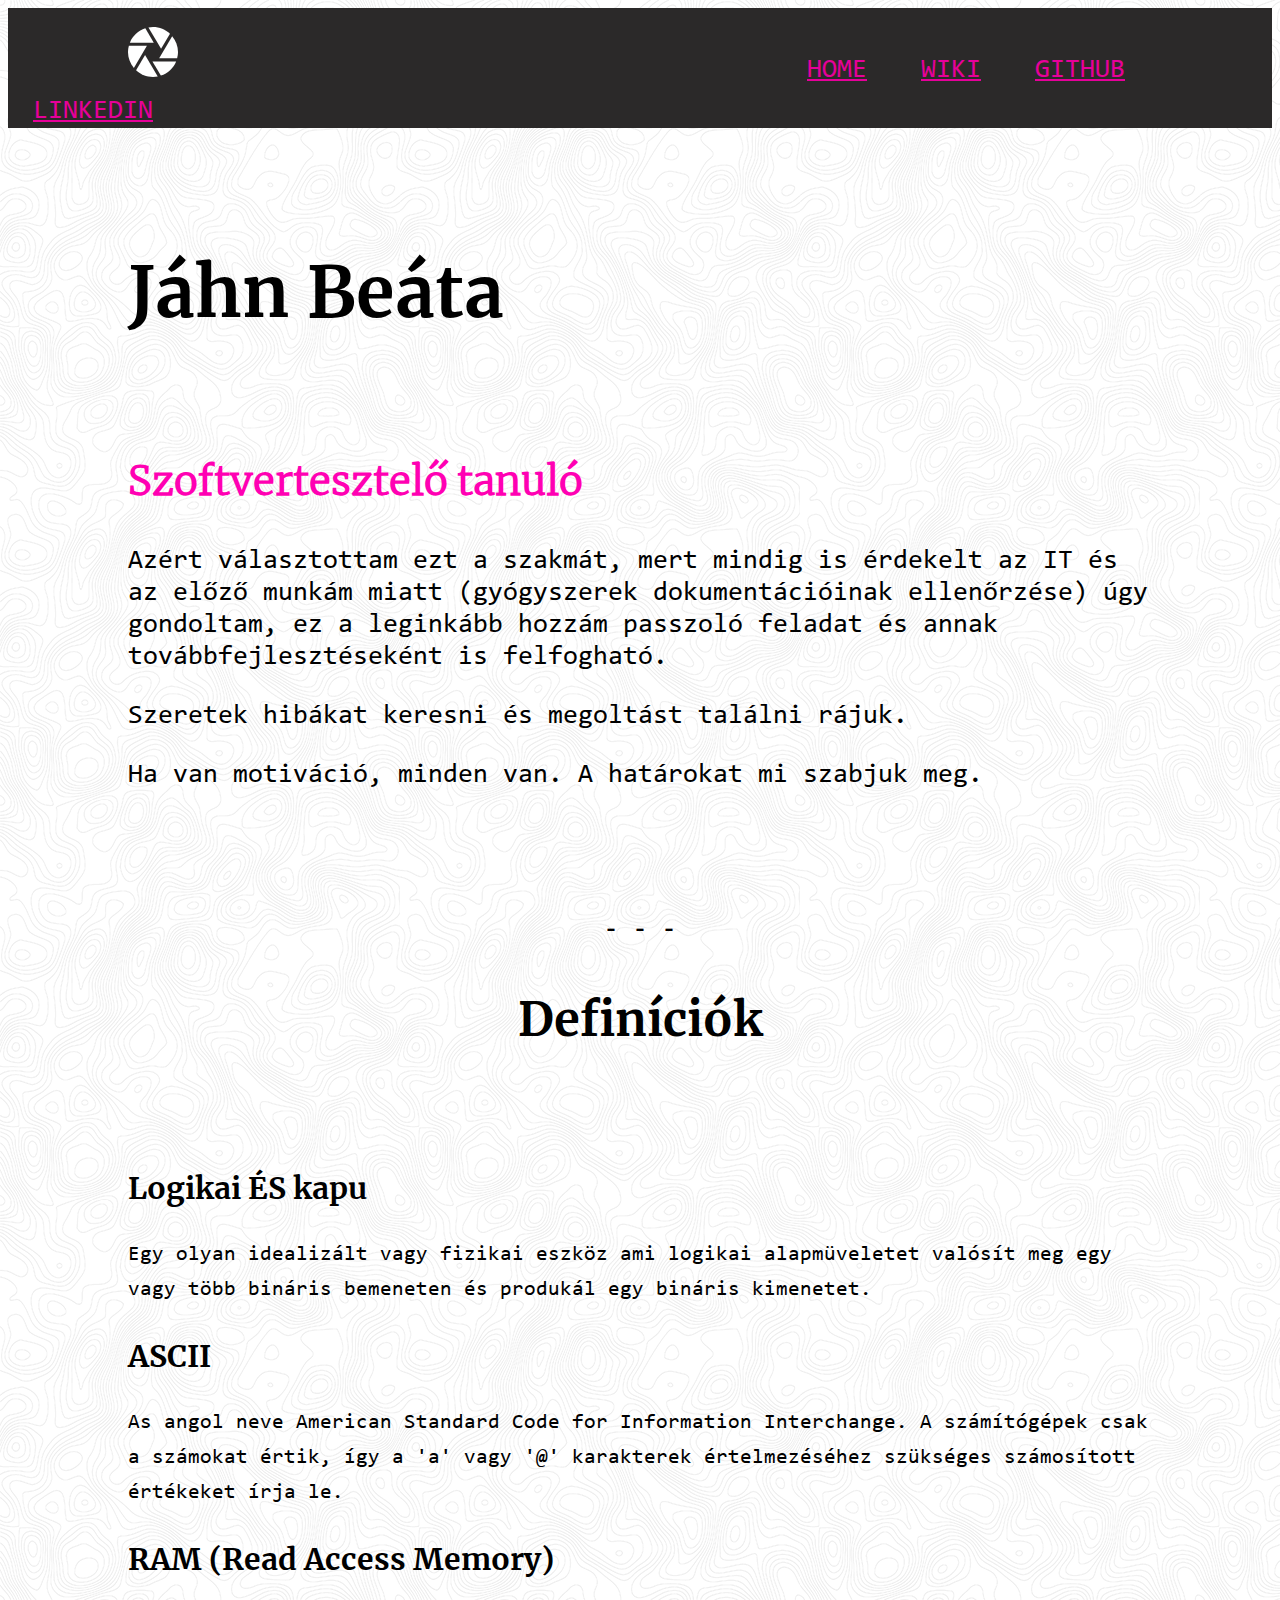
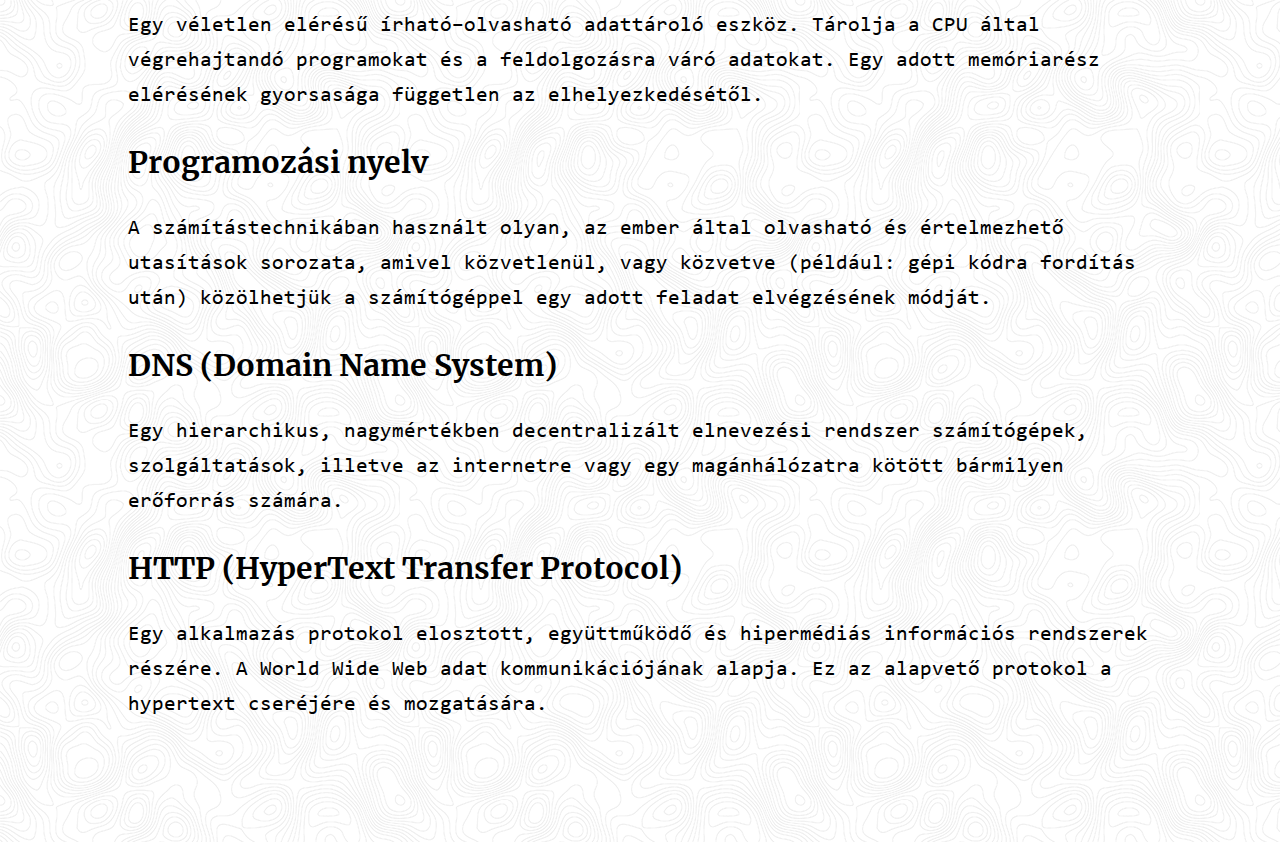
<file: myFirstWebsite/index.html>
<!DOCTYPE html>
<html lang="en">

<head>
  <meta charset="UTF-8">
  <meta name="viewport" content="width=device-width, initial-scale=1.0">
  <title>myFirstWebSite</title>
  <link rel="stylesheet" href="/myFirstWebsite/style.css">
</head>

<body>
  <div class="color3">
    <nav class="color3">
      <a class="size1 case1 bold margin5"></a>
      <img src="/myFirstWebsite/assets/aperture.svg" width="50" height="50" alt="logo" loading="lazy">
      </a>
      <span class="margin3">
        <a class="case3 size4 color2 margin2" href="#">HOME</a>
        <a target="blank" class="case3 size4 color2 margin2" href="https://www.wikipedia.org">WIKI</a>
        <a target="blank" class="case3 size4 color2 margin2" href="https://github.com">GITHUB</a>
        <a target="blank" class="case3 size4 color2 margin2" href="https://www.linkedin.com/">LINKEDIN</a></span>

    </nav>
  </div>
  </div>
  <p class="case1 size1 bold margin">Jáhn Beáta</p>


  <article class="margin">
    <p class="case2 size2 color1 bold">Szoftvertesztelő tanuló </p>
    <p class="case3 size4">Azért választottam ezt a szakmát, mert mindig is érdekelt az IT és az
      előző munkám miatt (gyógyszerek dokumentációinak ellenőrzése) úgy gondoltam, ez a leginkább hozzám passzoló
      feladat és annak továbbfejlesztéseként is felfogható. </p>
    <p class="case3 size4">Szeretek hibákat keresni és megoltást találni rájuk. </p>
    <p class="case3 size4">Ha van motiváció, minden van. A határokat mi szabjuk meg.</p>
  </article>
  <p class="size4 bold center" id="kozep"><span class="margin4">-</span><span class="margin4">-</span><span
      class="margin4">-</span></h3>
  <p class="case1 size5 center" id="kozep">Definíciók</p>
  <article class="margin">
    <p class="case1 size3 bold">Logikai ÉS kapu</p>
    <p class="case3 size6 line">Egy olyan idealizált vagy fizikai eszköz ami logikai alapmüveletet valósít meg egy vagy több bináris
    bemeneten és produkál egy bináris kimenetet.</p>
    <p class="case1 size3 bold">ASCII</p>
    <p class="case3 size6 line">As angol neve American Standard Code for Information Interchange. A számítógépek csak a számokat értik,
    így a 'a' vagy '@' karakterek értelmezéséhez szükséges számosított értékeket írja le.</p>
    <p class="case1 size3 bold">RAM (Read Access Memory)</p>
    <p class="case3 size6 line">Egy véletlen elérésű írható–olvasható adattároló eszköz. Tárolja a CPU által végrehajtandó programokat
    és a feldolgozásra váró adatokat. Egy adott memóriarész elérésének gyorsasága független az elhelyezkedésétől.</p>
    <p class="case1 size3 bold">Programozási nyelv</p>
    <p class="case3 size6 line">A számítástechnikában használt olyan, az ember által olvasható és értelmezhető utasítások sorozata,
    amivel közvetlenül, vagy közvetve (például: gépi kódra fordítás után) közölhetjük a számítógéppel egy
    adott feladat elvégzésének módját.</p>
    <p class="case1 size3 bold">DNS (Domain Name System)</p>
    <p class="case3 size6 line">Egy hierarchikus, nagymértékben decentralizált elnevezési rendszer számítógépek, szolgáltatások, illetve
    az internetre vagy egy magánhálózatra kötött bármilyen erőforrás számára.</p>
    <p class="case1 size3 bold">HTTP (HyperText Transfer Protocol)</p>
    <p class="case3 size6 line">Egy alkalmazás protokol elosztott, együttműködő és hipermédiás információs rendszerek részére.
    A World Wide Web adat kommunikációjának alapja. Ez az alapvető protokol a hypertext cseréjére
    és mozgatására.</p>
    </article>

</body>
</file>
<file: myFirstWebsite/style.css>
html {background-image: url(/myFirstWebsite/assets/topography.png);}

@font-face {font-family: "merri";
src: url(/myFirstWebsite/assets/Merriweather-Bold.ttf);}

@font-face {font-family: "merrilight";
src: url(/myFirstWebsite/assets/Merriweather-Light.ttf);}

@font-face {font-family: "conso";
src: url(/myFirstWebsite/assets/consola.ttf);}

.case1 {font-family: "merri";}
.case2 {font-family: "merrilight";}
.case3 {font-family: "conso";}

.size1 {font-size: 70px;}
.size2 {font-size: 40px;}
.size3 {font-size: 30px;}
.size4 {font-size: 27px;}
.size5 {font-size: 47px;}
.size6 {font-size: 21px;}

.color1 {color:  rgb(255, 0, 179);}
.color2 {color: rgb(230, 0, 153);}
.color3 {background-color: rgb(43, 41, 41);}

.bold {font-weight: bold;}
.bolder {font-weight: bolder;}

.margin {margin: 120px;}
.margin2 {margin: 25px;}
.margin3 {margin-left: 600px;}
.margin4 {margin: 10px;}
.margin5 {margin: 60px;}

.center {text-align: center;}

.line {line-height: 35px;}
</file>
